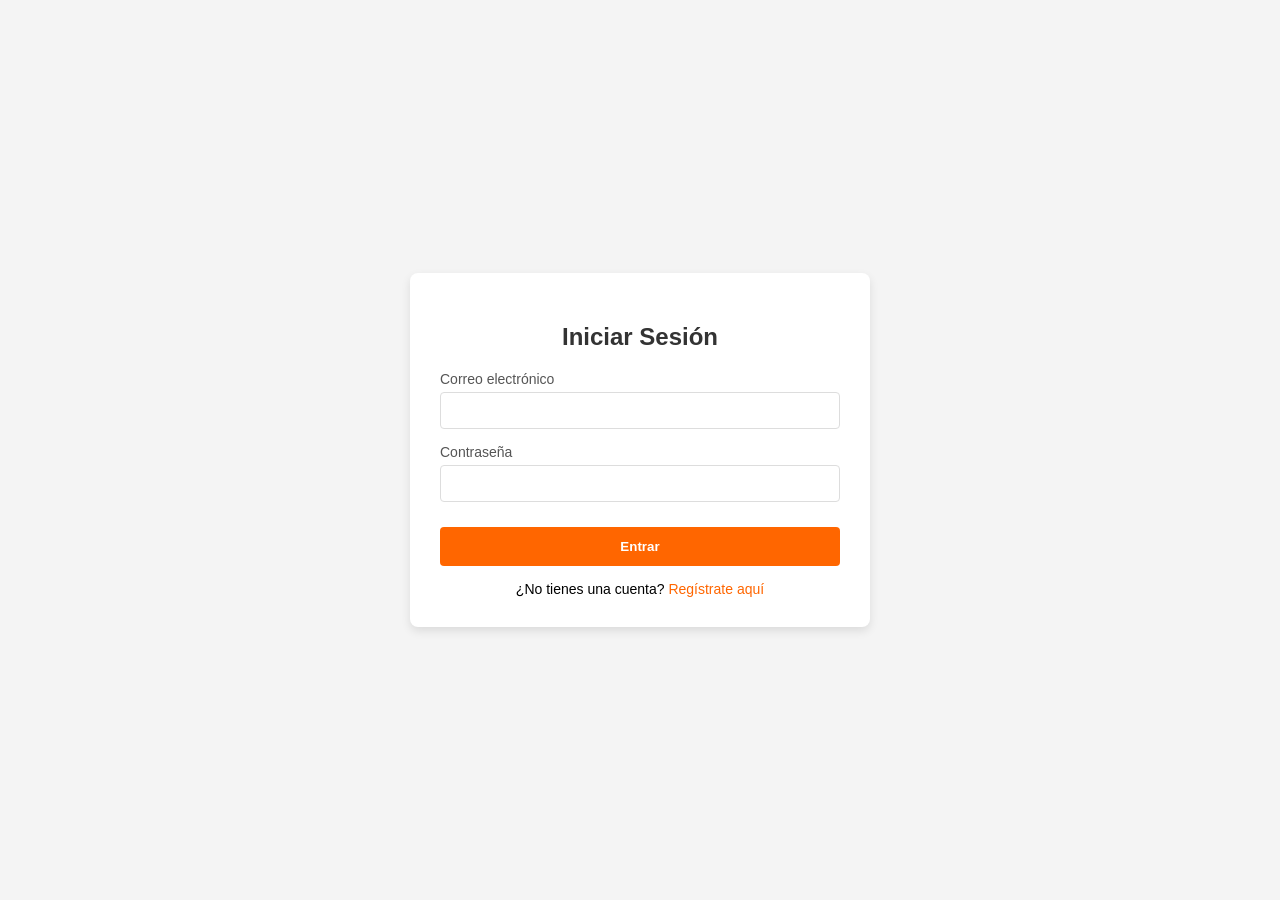
<file: login.html>
<!DOCTYPE html>
<html lang="es">
<head>
    <meta charset="UTF-8">
    <title>Iniciar Sesión - Meccainnova</title>
    <style>
        body { font-family: Arial, sans-serif; background: #f4f4f4; display: flex; justify-content: center; align-items: center; height: 100vh; margin: 0; }
        .auth-card { background: white; padding: 30px; border-radius: 8px; box-shadow: 0 4px 10px rgba(0,0,0,0.1); width: 100%; max-width: 400px; }
        h2 { text-align: center; color: #333; margin-bottom: 20px; }
        .form-group { margin-bottom: 15px; }
        label { display: block; margin-bottom: 5px; font-size: 14px; color: #555; }
        input { width: 100%; padding: 10px; box-sizing: border-box; border: 1px solid #ddd; border-radius: 4px; }
        button { width: 100%; background: #ff6600; color: white; border: none; padding: 12px; font-weight: bold; cursor: pointer; border-radius: 4px; margin-top: 10px; }
        button:hover { background: #e55c00; }
        .link { text-align: center; margin-top: 15px; font-size: 14px; }
        .link a { color: #ff6600; text-decoration: none; }
    </style>
</head>
<body>

<div class="auth-card">
    <h2>Iniciar Sesión</h2>
    <form id="form-login" onsubmit="iniciarSesion(event)">
        <div class="form-group">
            <label>Correo electrónico</label>
            <input type="email" id="login-email" required>
        </div>
        <div class="form-group">
            <label>Contraseña</label>
            <input type="password" id="login-password" required>
        </div>
        <button type="submit">Entrar</button>
    </form>
    <div class="link">
        ¿No tienes una cuenta? <a href="register.html">Regístrate aquí</a>
    </div>
</div>

<script>
function iniciarSesion(e) {
    e.preventDefault();
    let email = document.getElementById('login-email').value;
    let password = document.getElementById('login-password').value;

    let usuarios = JSON.parse(localStorage.getItem('usuariosMeccainnova')) || [];

    let usuarioEncontrado = usuarios.find(u => u.email === email && u.password === password);

    if (usuarioEncontrado) {
        localStorage.setItem('usuarioActivo', JSON.stringify(usuarioEncontrado));
        alert('¡Bienvenido de nuevo, ' + usuarioEncontrado.nombre + '!');
        window.location.href = 'index.html';
    } else {
        alert('Correo o contraseña incorrectos.');
    }
}
window.addEventListener('DOMContentLoaded', () => {
    let usuarioActivo = JSON.parse(localStorage.getItem('usuarioActivo'));
    if (usuarioActivo) {
        let contenedorUser = document.querySelector('.user-account');
        if (contenedorUser) {
            contenedorUser.innerHTML = `Hola, <strong>${usuarioActivo.nombre}</strong> | <a href="#" onclick="cerrarSesion()" style="color: #cc0000; text-decoration: none;">Salir</a>`;
        }
    }
});

function cerrarSesion() {
    localStorage.removeItem('usuarioActivo');
    window.location.reload();
}
</script>

</body>
</html>
</file>
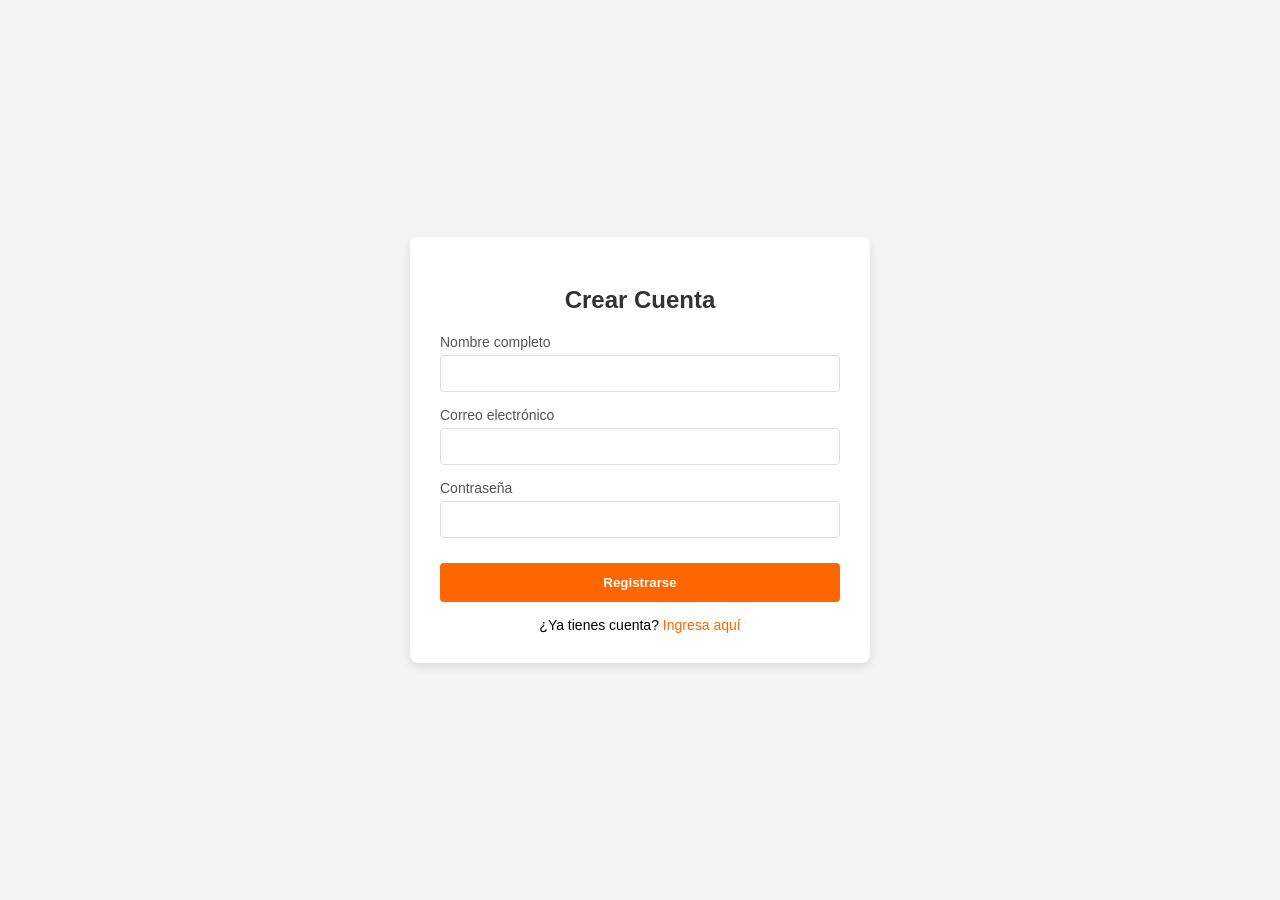
<file: register.html>
<!DOCTYPE html>
<html lang="es">
<head>
    <meta charset="UTF-8">
    <title>Registrarse - Meccainnova</title>
    <style>
        body { font-family: Arial, sans-serif; background: #f4f4f4; display: flex; justify-content: center; align-items: center; height: 100vh; margin: 0; }
        .auth-card { background: white; padding: 30px; border-radius: 8px; box-shadow: 0 4px 10px rgba(0,0,0,0.1); width: 100%; max-width: 400px; }
        h2 { text-align: center; color: #333; margin-bottom: 20px; }
        .form-group { margin-bottom: 15px; }
        label { display: block; margin-bottom: 5px; font-size: 14px; color: #555; }
        input { width: 100%; padding: 10px; box-sizing: border-box; border: 1px solid #ddd; border-radius: 4px; }
        button { width: 100%; background: #ff6600; color: white; border: none; padding: 12px; font-weight: bold; cursor: pointer; border-radius: 4px; margin-top: 10px; }
        button:hover { background: #e55c00; }
        .link { text-align: center; margin-top: 15px; font-size: 14px; }
        .link a { color: #ff6600; text-decoration: none; }
    </style>
</head>
<body>

<div class="auth-card">
    <h2>Crear Cuenta</h2>
    <form id="form-registro" onsubmit="registrarUsuario(event)">
        <div class="form-group">
            <label>Nombre completo</label>
            <input type="text" id="reg-nombre" required>
        </div>
        <div class="form-group">
            <label>Correo electrónico</label>
            <input type="email" id="reg-email" required>
        </div>
        <div class="form-group">
            <label>Contraseña</label>
            <input type="password" id="reg-password" required>
        </div>
        <button type="submit">Registrarse</button>
    </form>
    <div class="link">
        ¿Ya tienes cuenta? <a href="login.html">Ingresa aquí</a>
    </div>
</div>

<script>
function registrarUsuario(e) {
    e.preventDefault();
    let nombre = document.getElementById('reg-nombre').value;
    let email = document.getElementById('reg-email').value;
    let password = document.getElementById('reg-password').value;

    let usuarios = JSON.parse(localStorage.getItem('usuariosMeccainnova')) || [];

    let existe = usuarios.some(u => u.email === email);
    if (existe) {
        alert('Este correo ya está registrado.');
        return;
    }

    usuarios.push({ nombre, email, password });
    localStorage.setItem('usuariosMeccainnova', JSON.stringify(usuarios));
    
    alert('¡Registro exitoso! Ahora puedes iniciar sesión.');
    window.location.href = 'login.html';
}
</script>

</body>
</html>
</file>
